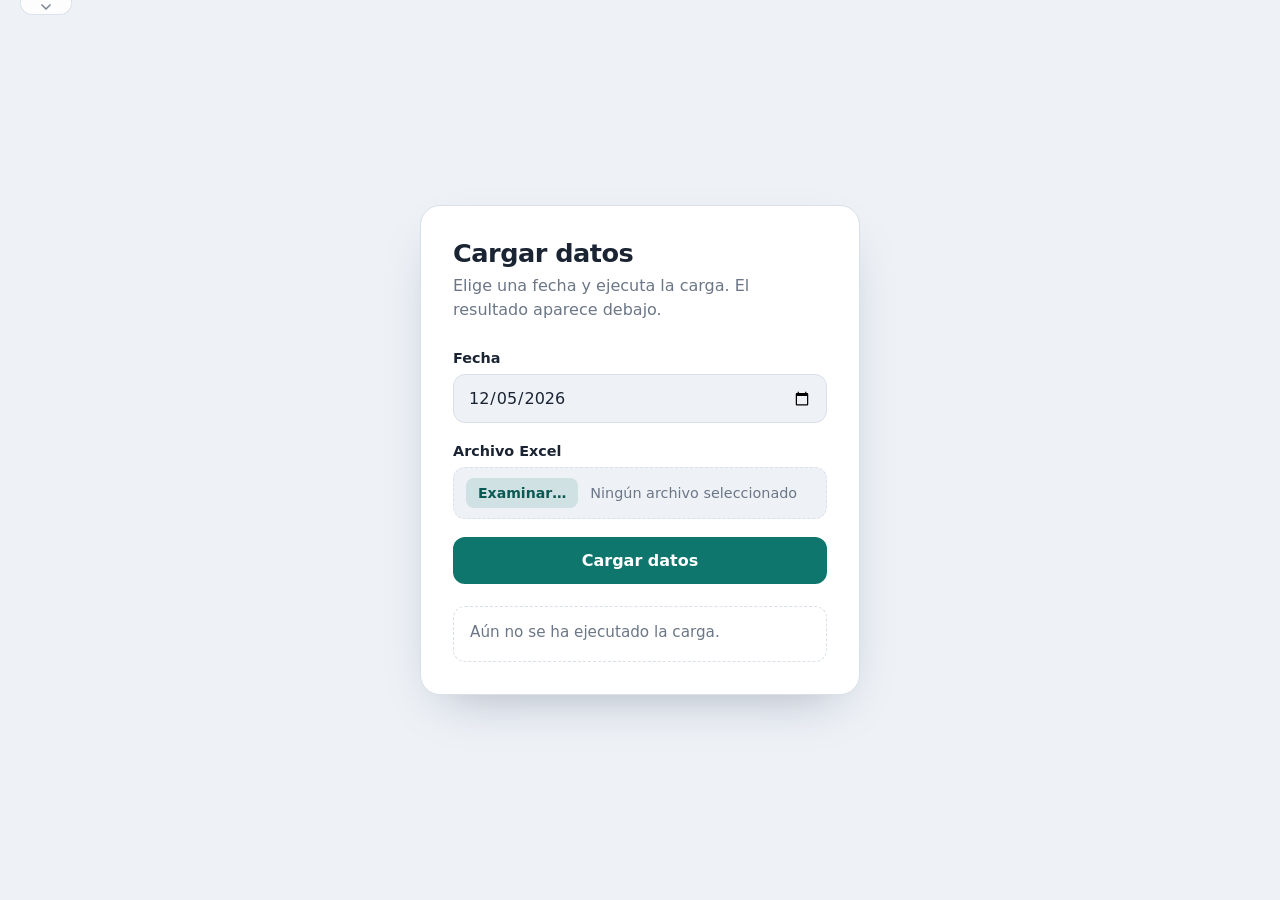
<file: wwwroot/cargardatos.html>
<!DOCTYPE html>
<html lang="es">
<head>
    <meta charset="utf-8">
    <meta name="viewport" content="width=device-width, initial-scale=1">
    <title>Cargar datos</title>
    <link href="css/cargardatos.css" rel="stylesheet" />
</head>
<body>
    <button type="button" class="pestana" id="pestanaMenu" aria-label="Abrir menú" aria-expanded="false" aria-controls="menuFlotante">
        <svg viewBox="0 0 24 24" fill="none" stroke="currentColor" stroke-width="2.5" stroke-linecap="round" stroke-linejoin="round" aria-hidden="true"><path d="M6 9l6 6 6-6" /></svg>
    </button>
    <nav class="menu" id="menuFlotante" aria-label="Menú principal">
        <div class="menu-titulo">Menú</div>
        <a href="index.html">Dashboard</a>
        <a href="cargardatos.html" aria-current="page">Cargar Datos</a>
        <!--<div class="menu-sep"></div>
        <fieldset>
            <legend>Apariencia</legend>
            <div class="tema">
                <label><input type="radio" name="tema" value="light"> Claro</label>
                <label><input type="radio" name="tema" value="dark"> Oscuro</label>
            </div>
        </fieldset>-->
    </nav>


    <main class="card">
        <h1>Cargar datos</h1>
        <p class="sub">Elige una fecha y ejecuta la carga. El resultado aparece debajo.</p>

        <label for="fecha">Fecha</label>
        <input type="date" id="fecha">

        <label class="titulo" for="archivo">Archivo Excel</label>
        <label class="archivo" id="zonaArchivo" for="archivo">
            <input type="file" id="archivo" accept=".xls,.xlsx,.xlsm,application/vnd.ms-excel,application/vnd.openxmlformats-officedocument.spreadsheetml.sheet">
            <span class="examinar">Examinar…</span>
            <span class="nombre" id="nombreArchivo">Ningún archivo seleccionado</span>
        </label>

        <!--<fieldset>
            <legend>Alcance de la carga</legend>
            <label class="opcion">
                <input type="radio" name="modo" value="dia" checked>
                Cargar el día seleccionado
            </label>
            <label class="opcion">
                <input type="radio" name="modo" value="mes">
                Cargar todo el mes
            </label>
        </fieldset>-->

        <button type="button" id="btnCargar">
            <span class="spinner" aria-hidden="true"></span>
            <span id="btnTexto">Cargar datos</span>
        </button>

        <div id="resultado" role="status" aria-live="polite">Aún no se ha ejecutado la carga.</div>
    </main>

    <dialog id="dlgAdvertencia" aria-labelledby="dlgTitulo">
        <h2 id="dlgTitulo">Antes de continuar</h2>
        <div id="dlgMensaje"></div>
        <p>Esta acción puede modificar los datos existentes. ¿Deseas continuar?</p>
        <div class="acciones">
            <button type="button" class="secundario" id="dlgCancelar">Cancelar</button>
            <button type="button" id="dlgContinuar">Continuar</button>
        </div>
    </dialog>

    <script src="js/cargardatos.js"></script>
</body>
</html>
</file>
<file: wwwroot/css/cargardatos.css>
:root {
            --bg: #eef2f7;
            --card: #ffffff;
            --ink: #1b2433;
            --muted: #6b7686;
            --line: #d9e0ea;
            --accent: #0f766e;
            --accent-dark: #0b5953;
            --on-accent: #ffffff;
            --ok-bg: #e6f6f1;
            --ok-ink: #0b6b4f;
            --err-bg: #fdecec;
            --err-ink: #a62b2b;
            color-scheme: light;
        }
        /* Oscuro automático (según el sistema) mientras el usuario no elija un tema */
        @media (prefers-color-scheme: dark) {
            :root:not([data-theme="light"]) {
                --bg: #0f1520;
                --card: #182131;
                --ink: #e8edf5;
                --muted: #94a0b4;
                --line: #2a364b;
                --accent: #2dd4bf;
                --accent-dark: #5eead4;
                --on-accent: #08201d;
                --ok-bg: #12332e;
                --ok-ink: #6ee7c8;
                --err-bg: #3a1a1e;
                --err-ink: #ff9b9b;
                color-scheme: dark;
            }
        }
        /* Oscuro elegido manualmente */
        :root[data-theme="dark"] {
            --bg: #0f1520;
            --card: #182131;
            --ink: #e8edf5;
            --muted: #94a0b4;
            --line: #2a364b;
            --accent: #2dd4bf;
            --accent-dark: #5eead4;
            --on-accent: #08201d;
            --ok-bg: #12332e;
            --ok-ink: #6ee7c8;
            --err-bg: #3a1a1e;
            --err-ink: #ff9b9b;
            color-scheme: dark;
        }

        * {
            box-sizing: border-box;
        }

        html, body {
            height: 100%;
        }

        body {
            margin: 0;
            display: grid;
            place-items: center;
            padding: 24px;
            background: var(--bg);
            color: var(--ink);
            font-family: "Segoe UI Variable", "Segoe UI", system-ui, -apple-system, Roboto, sans-serif;
        }
        /* ===== Menú flotante con pestaña ===== */
        button.pestana {
            position: fixed;
            top: 0;
            left: 20px;
            z-index: 60;
            width: 52px;
            height: 15px;
            margin: 0;
            padding: 0;
            gap: 0;
            color: var(--muted);
            background: var(--card);
            border: 1px solid var(--line);
            border-top: 0;
            border-radius: 0 0 12px 12px;
            box-shadow: 0 6px 16px -8px rgba(15, 30, 60, .45);
            opacity: .85;
            transition: opacity .15s, color .15s, height .15s;
        }

            button.pestana:hover:not(:disabled),
            button.pestana[aria-expanded="true"] {
                height: 18px;
                color: var(--accent);
                background: var(--card);
                opacity: 1;
            }

            button.pestana svg {
                width: 16px;
                height: 16px;
                transition: transform .2s;
            }

            button.pestana[aria-expanded="true"] svg {
                transform: rotate(180deg);
            }

        .menu {
            position: fixed;
            top: 18px;
            left: 12px;
            z-index: 55;
            width: 240px;
            padding: 8px;
            background: var(--card);
            border: 1px solid var(--line);
            border-radius: 16px;
            box-shadow: 0 24px 50px -16px rgba(15, 30, 60, .45);
            opacity: 0;
            visibility: hidden;
            transform: translateY(-8px);
            transition: opacity .15s, transform .15s, visibility .15s;
        }

            .menu.abierto {
                opacity: 1;
                visibility: visible;
                transform: none;
            }

            .menu .menu-titulo {
                margin: 6px 10px 6px;
                font-size: .72rem;
                font-weight: 700;
                letter-spacing: .08em;
                text-transform: uppercase;
                color: var(--muted);
            }

            .menu a {
                display: block;
                padding: 10px 12px;
                color: var(--ink);
                text-decoration: none;
                font-weight: 500;
                border-radius: 10px;
                transition: background .12s;
            }

                .menu a:hover {
                    background: var(--bg);
                }

                .menu a:focus-visible {
                    outline: 2px solid var(--accent);
                    outline-offset: -2px;
                }

                .menu a[aria-current="page"] {
                    color: var(--accent-dark);
                    font-weight: 650;
                    background: color-mix(in srgb, var(--accent) 12%, transparent);
                }

            .menu .menu-sep {
                height: 1px;
                margin: 8px 6px;
                background: var(--line);
            }

            .menu fieldset {
                margin: 0;
                padding: 0;
                border: 0;
            }

            .menu legend {
                padding: 0;
                margin: 6px 10px;
                font-size: .72rem;
                font-weight: 700;
                letter-spacing: .08em;
                text-transform: uppercase;
                color: var(--muted);
            }

            .menu .tema {
                display: flex;
                gap: 6px;
                padding: 0 4px 4px;
            }

                .menu .tema label {
                    flex: 1;
                    display: flex;
                    align-items: center;
                    justify-content: center;
                    gap: 8px;
                    margin: 0;
                    padding: 9px 8px;
                    font-size: .9rem;
                    font-weight: 500;
                    background: var(--bg);
                    border: 1.5px solid var(--line);
                    border-radius: 10px;
                    cursor: pointer;
                    transition: border-color .15s, background .15s;
                }

                    .menu .tema label:has(input:checked) {
                        border-color: var(--accent);
                        background: color-mix(in srgb, var(--accent) 10%, var(--bg));
                    }

                    .menu .tema label:has(input:focus-visible) {
                        box-shadow: 0 0 0 3px color-mix(in srgb, var(--accent) 25%, transparent);
                    }

                .menu .tema input {
                    width: 16px;
                    height: 16px;
                    margin: 0;
                    accent-color: var(--accent);
                }

        @media (prefers-reduced-motion: reduce) {
            .menu, button.pestana, button.pestana svg {
                transition: none;
            }
        }

        .card {
            width: 100%;
            max-width: 440px;
            background: var(--card);
            border: 1px solid var(--line);
            border-radius: 20px;
            padding: 32px;
            box-shadow: 0 20px 50px -24px rgba(15, 30, 60, .35);
        }

        h1 {
            margin: 0 0 6px;
            font-size: 1.6rem;
            font-weight: 650;
            letter-spacing: -.02em;
        }

        p.sub {
            margin: 0 0 28px;
            color: var(--muted);
            line-height: 1.5;
        }

        label {
            display: block;
            margin-bottom: 8px;
            font-size: .9rem;
            font-weight: 600;
        }

        input[type="date"] {
            width: 100%;
            padding: 13px 14px;
            font: inherit;
            color: var(--ink);
            background: var(--bg);
            border: 1.5px solid var(--line);
            border-radius: 12px;
            transition: border-color .15s, box-shadow .15s;
        }

            input[type="date"]:focus {
                outline: none;
                border-color: var(--accent);
                box-shadow: 0 0 0 4px color-mix(in srgb, var(--accent) 22%, transparent);
            }

        label.titulo {
            margin-top: 20px;
        }

        .archivo {
            display: flex;
            align-items: center;
            gap: 12px;
            margin: 0;
            padding: 10px 12px;
            font-weight: 500;
            background: var(--bg);
            border: 1.5px dashed var(--line);
            border-radius: 12px;
            cursor: pointer;
            transition: border-color .15s, box-shadow .15s;
        }

            .archivo:hover, .archivo:has(input:focus-visible) {
                border-color: var(--accent);
            }

            .archivo:has(input:focus-visible) {
                box-shadow: 0 0 0 4px color-mix(in srgb, var(--accent) 22%, transparent);
            }

            .archivo input {
                position: absolute;
                width: 1px;
                height: 1px;
                opacity: 0;
                overflow: hidden;
            }

            .archivo .examinar {
                flex: none;
                padding: 7px 12px;
                font-size: .88rem;
                font-weight: 600;
                color: var(--accent-dark);
                background: color-mix(in srgb, var(--accent) 14%, transparent);
                border-radius: 8px;
            }

            .archivo .nombre {
                min-width: 0;
                overflow: hidden;
                text-overflow: ellipsis;
                white-space: nowrap;
                color: var(--muted);
            }

            .archivo.tiene .nombre {
                color: var(--ink);
            }

        fieldset {
            margin: 20px 0 0;
            padding: 0;
            border: 0;
        }

        legend {
            padding: 0;
            margin-bottom: 8px;
            font-size: .9rem;
            font-weight: 600;
        }

        .opcion {
            display: flex;
            align-items: center;
            gap: 12px;
            margin: 0 0 8px;
            padding: 12px 14px;
            font-weight: 500;
            background: var(--bg);
            border: 1.5px solid var(--line);
            border-radius: 12px;
            cursor: pointer;
            transition: border-color .15s, background .15s;
        }

            .opcion:has(input:checked) {
                border-color: var(--accent);
                background: color-mix(in srgb, var(--accent) 10%, var(--bg));
            }

            .opcion:has(input:focus-visible) {
                box-shadow: 0 0 0 4px color-mix(in srgb, var(--accent) 22%, transparent);
            }

            .opcion input {
                width: 18px;
                height: 18px;
                margin: 0;
                accent-color: var(--accent);
            }

        dialog {
            width: calc(100% - 48px);
            max-width: 400px;
            padding: 26px;
            color: var(--ink);
            background: var(--card);
            border: 1px solid var(--line);
            border-radius: 18px;
            box-shadow: 0 30px 70px -20px rgba(0, 0, 0, .45);
        }

            dialog::backdrop {
                background: rgba(15, 21, 32, .55);
                backdrop-filter: blur(2px);
            }

            dialog h2 {
                margin: 0 0 8px;
                font-size: 1.2rem;
                font-weight: 650;
            }

            dialog p {
                margin: 0;
                color: var(--muted);
                line-height: 1.5;
            }

                dialog p + p {
                    margin-top: 8px;
                }

            dialog .acciones {
                display: flex;
                gap: 10px;
                margin-top: 22px;
            }

                dialog .acciones button {
                    margin-top: 0;
                }

        button.secundario {
            color: var(--ink);
            background: transparent;
            border: 1.5px solid var(--line);
        }

            button.secundario:hover:not(:disabled) {
                background: var(--bg);
            }

        button {
            margin-top: 18px;
            width: 100%;
            display: inline-flex;
            align-items: center;
            justify-content: center;
            gap: 10px;
            padding: 14px 18px;
            font: inherit;
            font-weight: 600;
            color: var(--on-accent);
            background: var(--accent);
            border: 0;
            border-radius: 12px;
            cursor: pointer;
            transition: background .15s, transform .05s;
        }

            button:hover:not(:disabled) {
                background: var(--accent-dark);
            }

            button:active:not(:disabled) {
                transform: translateY(1px);
            }

            button:focus-visible {
                outline: 3px solid color-mix(in srgb, var(--accent) 45%, transparent);
                outline-offset: 2px;
            }

            button:disabled {
                opacity: .7;
                cursor: progress;
            }

        .spinner {
            width: 16px;
            height: 16px;
            border: 2.5px solid currentColor;
            border-right-color: transparent;
            border-radius: 50%;
            display: none;
            animation: spin .7s linear infinite;
        }

        button.loading .spinner {
            display: inline-block;
        }

        @keyframes spin {
            to {
                transform: rotate(360deg);
            }
        }

        @media (prefers-reduced-motion: reduce) {
            .spinner {
                animation-duration: 1.6s;
            }
        }

        #resultado {
            white-space: pre-line;
            margin-top: 22px;
            min-height: 56px;
            padding: 14px 16px;
            border-radius: 12px;
            border: 1.5px dashed var(--line);
            color: var(--muted);
            font-size: .95rem;
            line-height: 1.45;
            word-break: break-word;
        }

            #resultado.ok {
                background: var(--ok-bg);
                color: var(--ok-ink);
                border: 1.5px solid transparent;
            }

            #resultado.err {
                background: var(--err-bg);
                color: var(--err-ink);
                border: 1.5px solid transparent;
            }

            #resultado strong {
                display: block;
                margin-bottom: 2px;
            }
</file>
